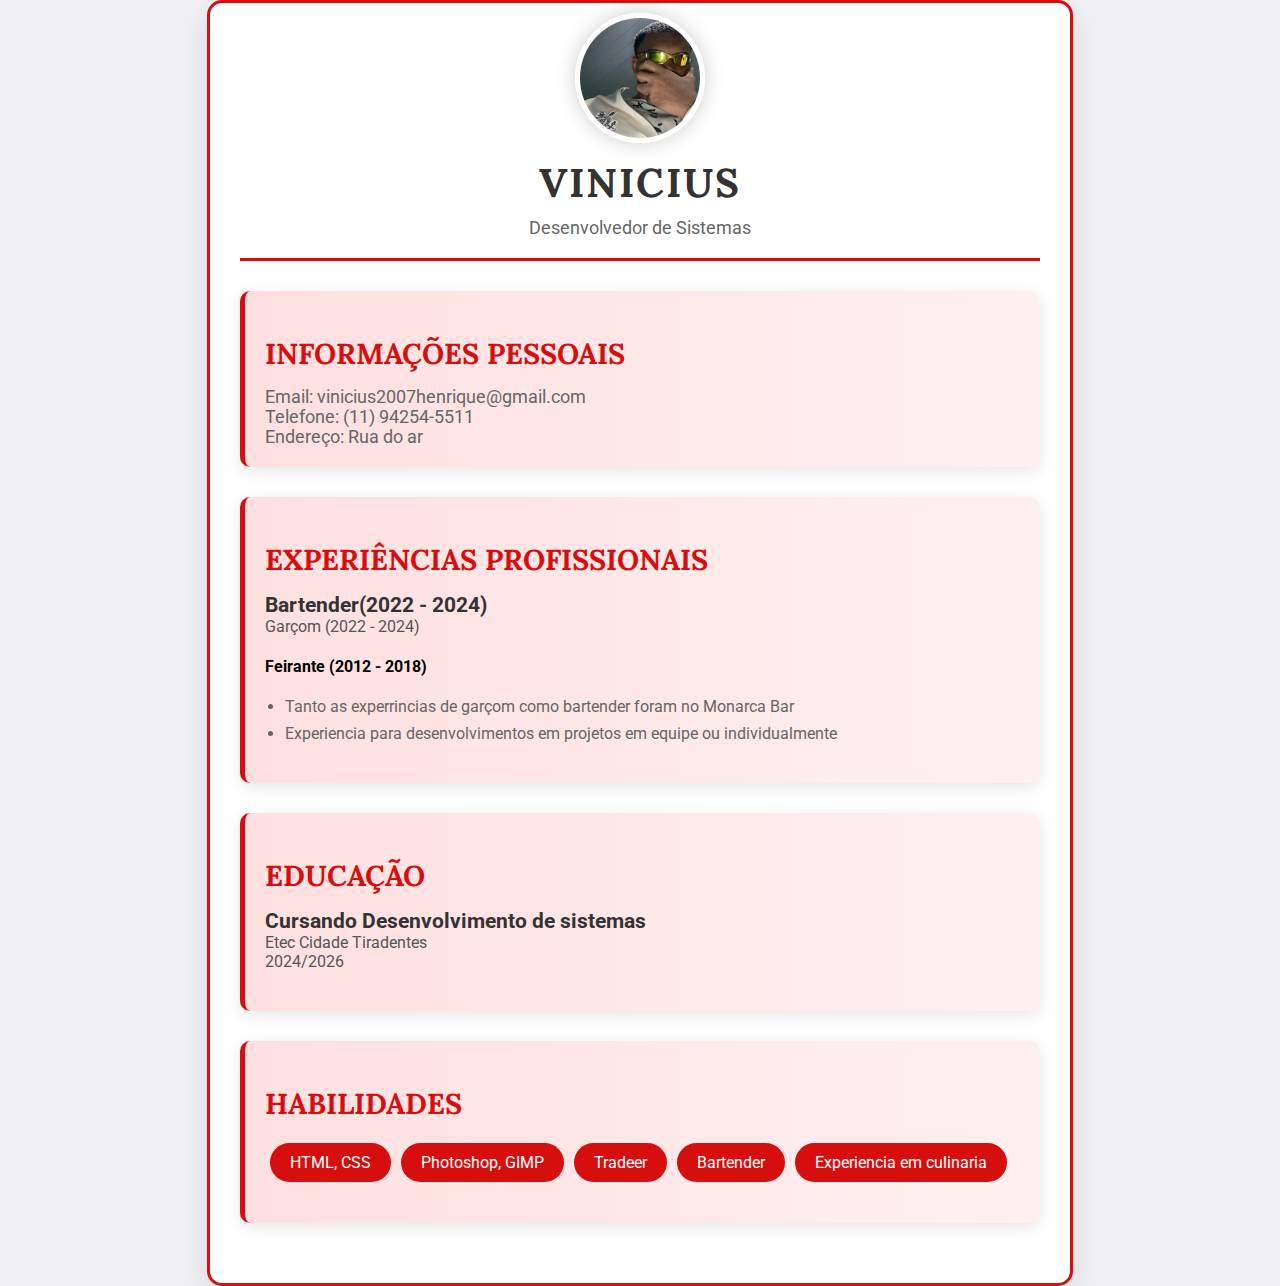
<file: curriculo/Curriculo/index.html>
<!DOCTYPE html>
<html lang="pt-BR">
<head>
    <meta charset="UTF-8">
    <meta name="viewport" content="width=device-width, initial-scale=1.0">
    <title>Currículo Fictício</title>
    <link rel="stylesheet" href="styles.css">
    <link href="https://fonts.googleapis.com/css2?family=Lora:wght@400;700&family=Roboto:wght@300;400&display=swap" rel="stylesheet">
</head>
<body>
    <div class="container">
        <div class="header">
            <img src="./negao.jpeg" alt="Foto de Perfil" class="foto-perfil">
            <h1>Vinicius </h1>
            <p>Desenvolvedor de Sistemas</p>
        </div>
        <div class="content">
            <section class="section">
                <h2>Informações Pessoais</h2>
                <p>Email: vinicius2007henrique@gmail.com</p>
                <p>Telefone: (11) 94254-5511</p>
                <p>Endereço: Rua do ar</p>
            </section>

            <section class="section">
                <h2>Experiências Profissionais</h2>
                <div class="job">
                    <h3>Bartender(2022 - 2024)</h3>
                    <p>Garçom (2022 - 2024)</p>
                    <h4>Feirante (2012 - 2018)</h4>
                    <ul>
                        <li>Tanto as experrincias de garçom como bartender foram no Monarca Bar</li>
                        <li>Experiencia para desenvolvimentos em projetos em equipe ou individualmente</li>
                    </ul>
                </div>
            </section>

            <section class="section">
                <h2>Educação</h2>
                <div class="education">
                    <h3>Cursando Desenvolvimento de sistemas</h3>
                    <p>Etec Cidade Tiradentes</p>
                    <p>2024/2026</p>
                </div>
                <div>
                   

            </section>

            <section class="section">
                <h2>Habilidades</h2>
                <ul class="skills">
                    <li>HTML, CSS</li>
                    <li>Photoshop, GIMP</li>
                    <li>Tradeer</li>
                    <li>Bartender</li>
                    <li>Experiencia em culinaria</li>
                </ul>
            </section>
        </div>
    </div>
</body>
</html>
</file>
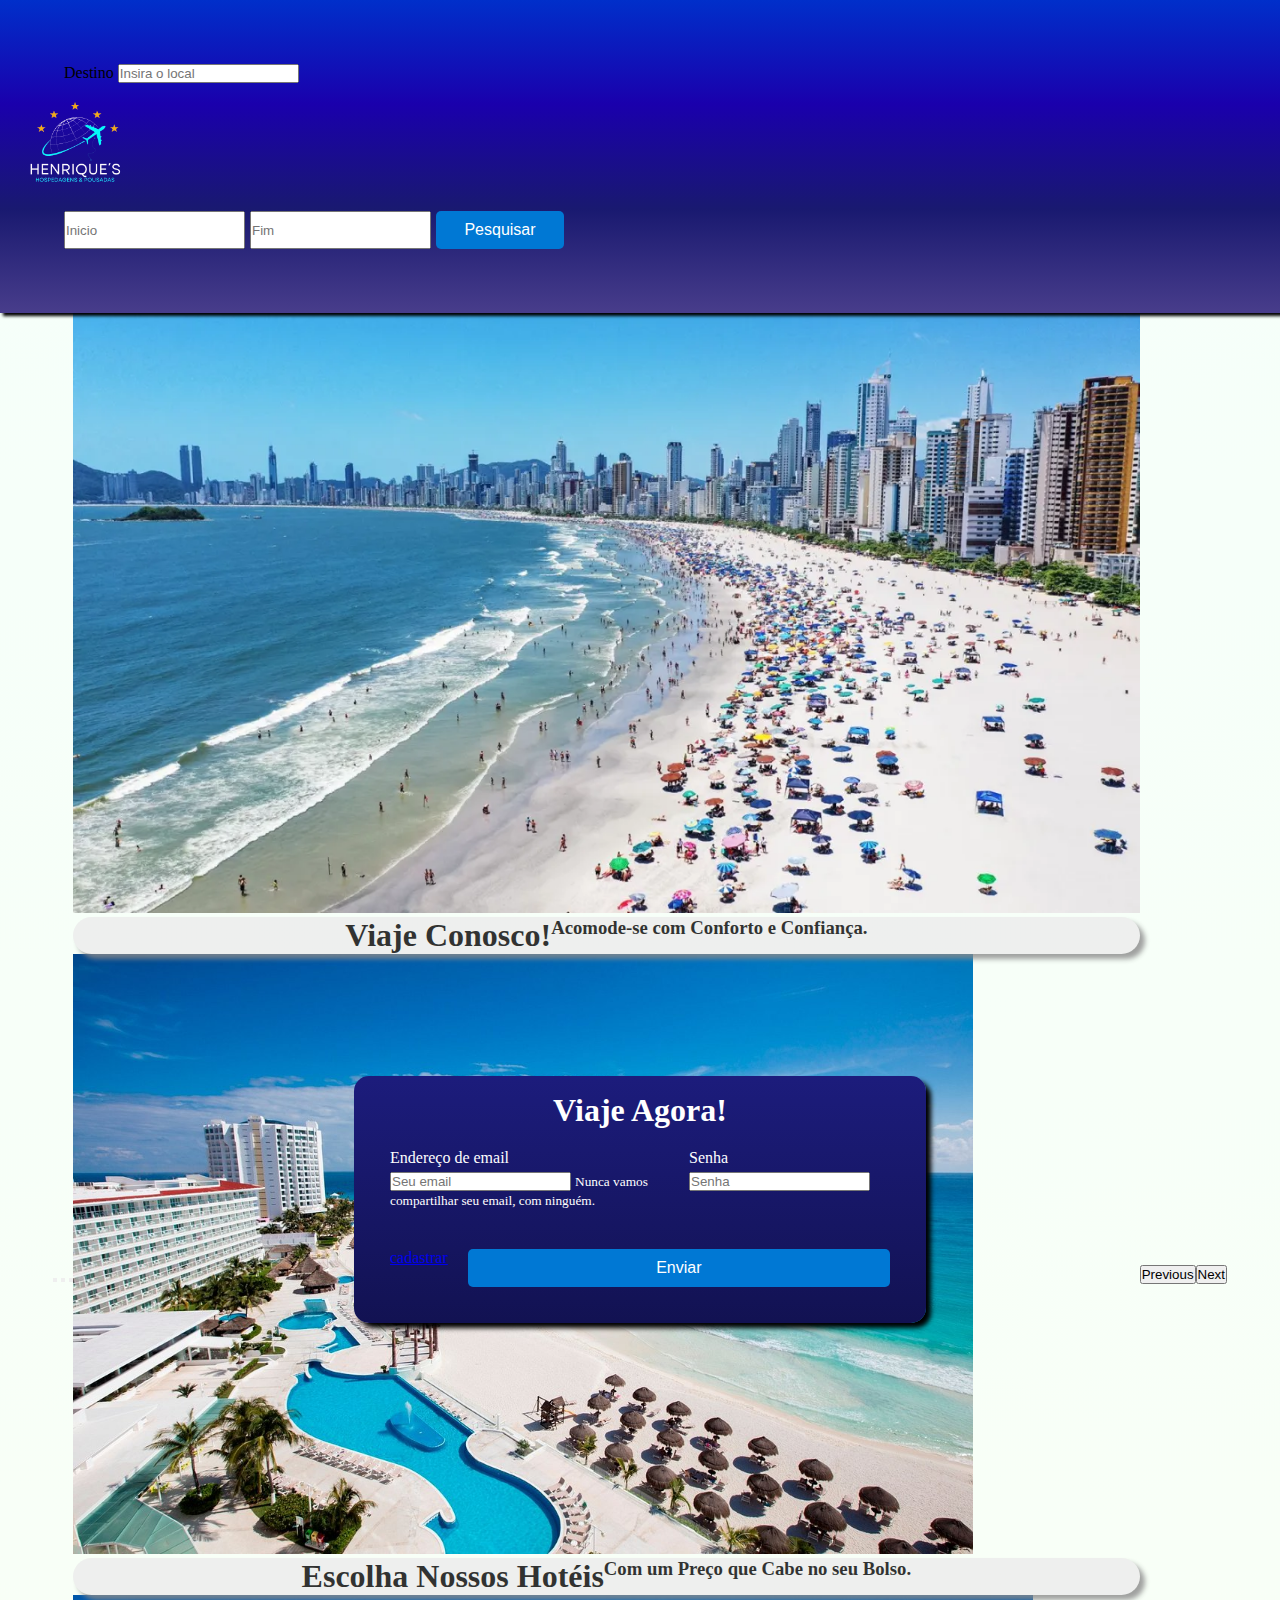
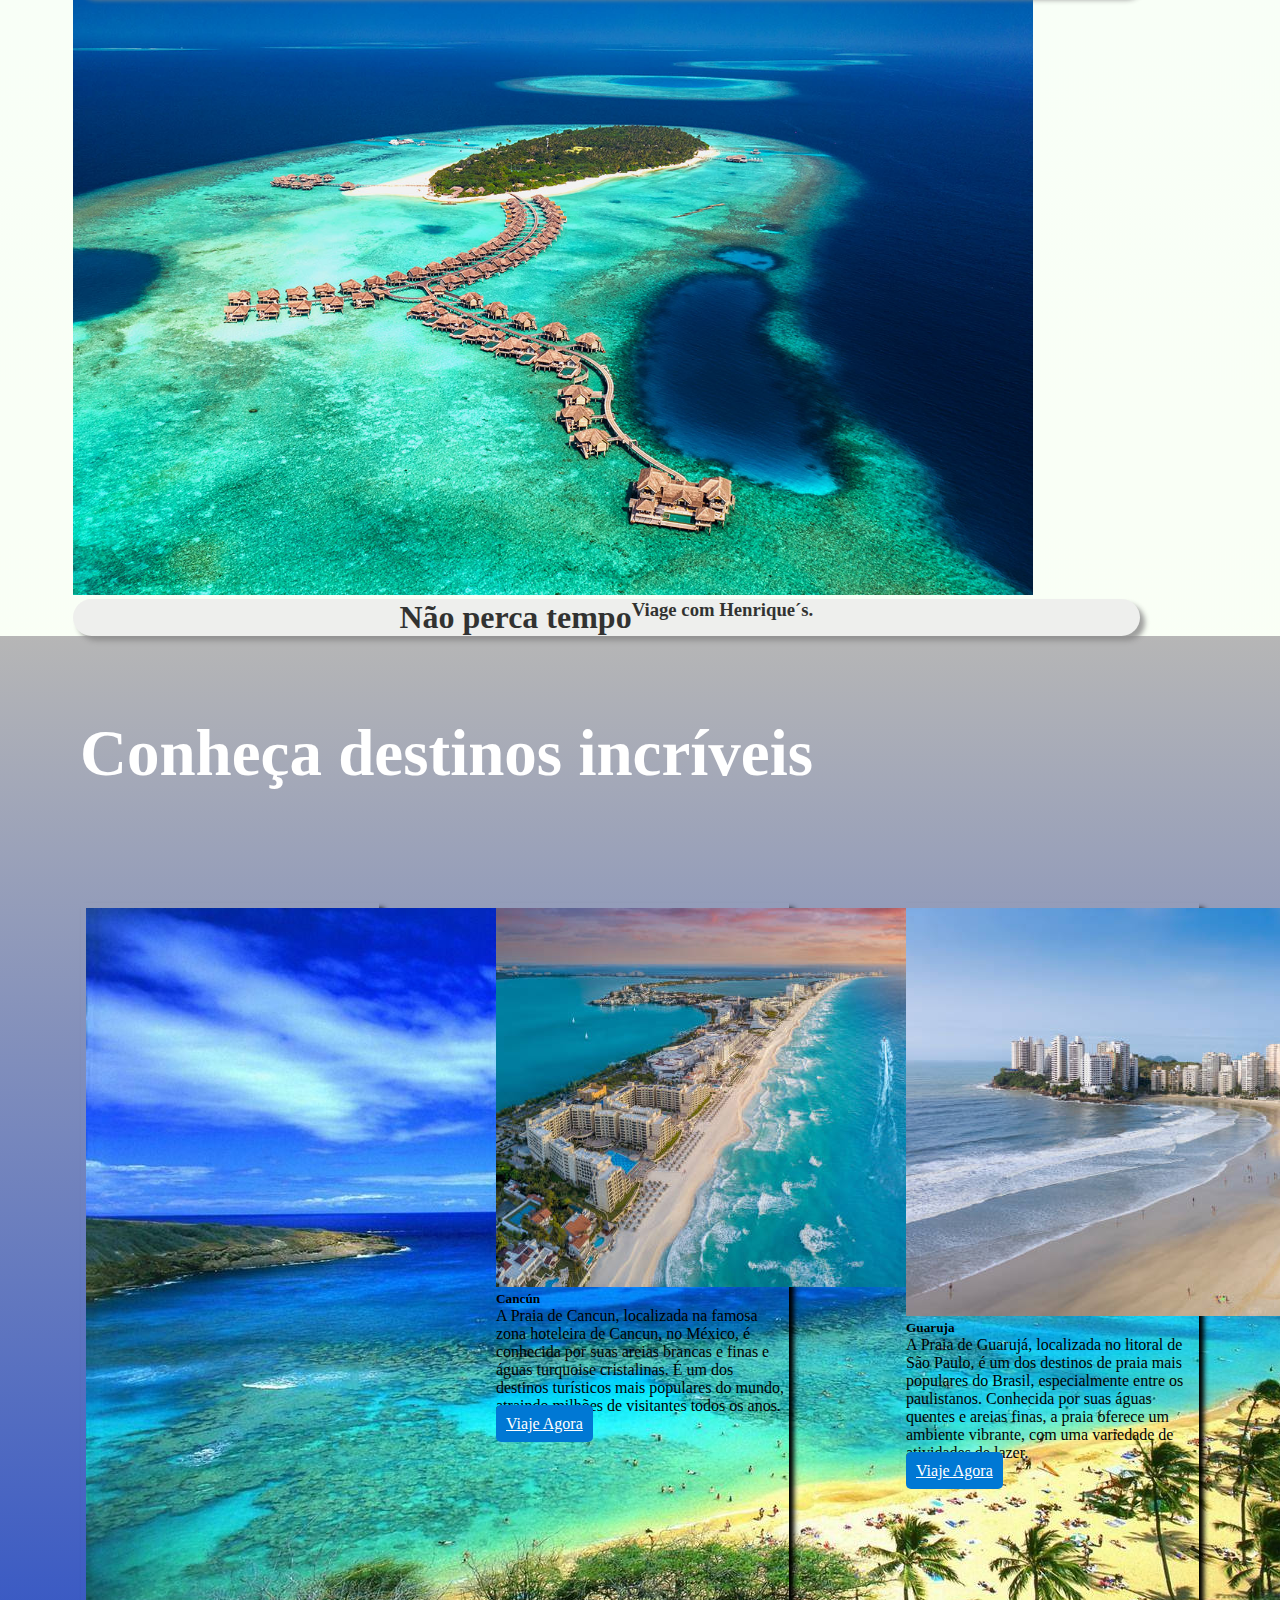
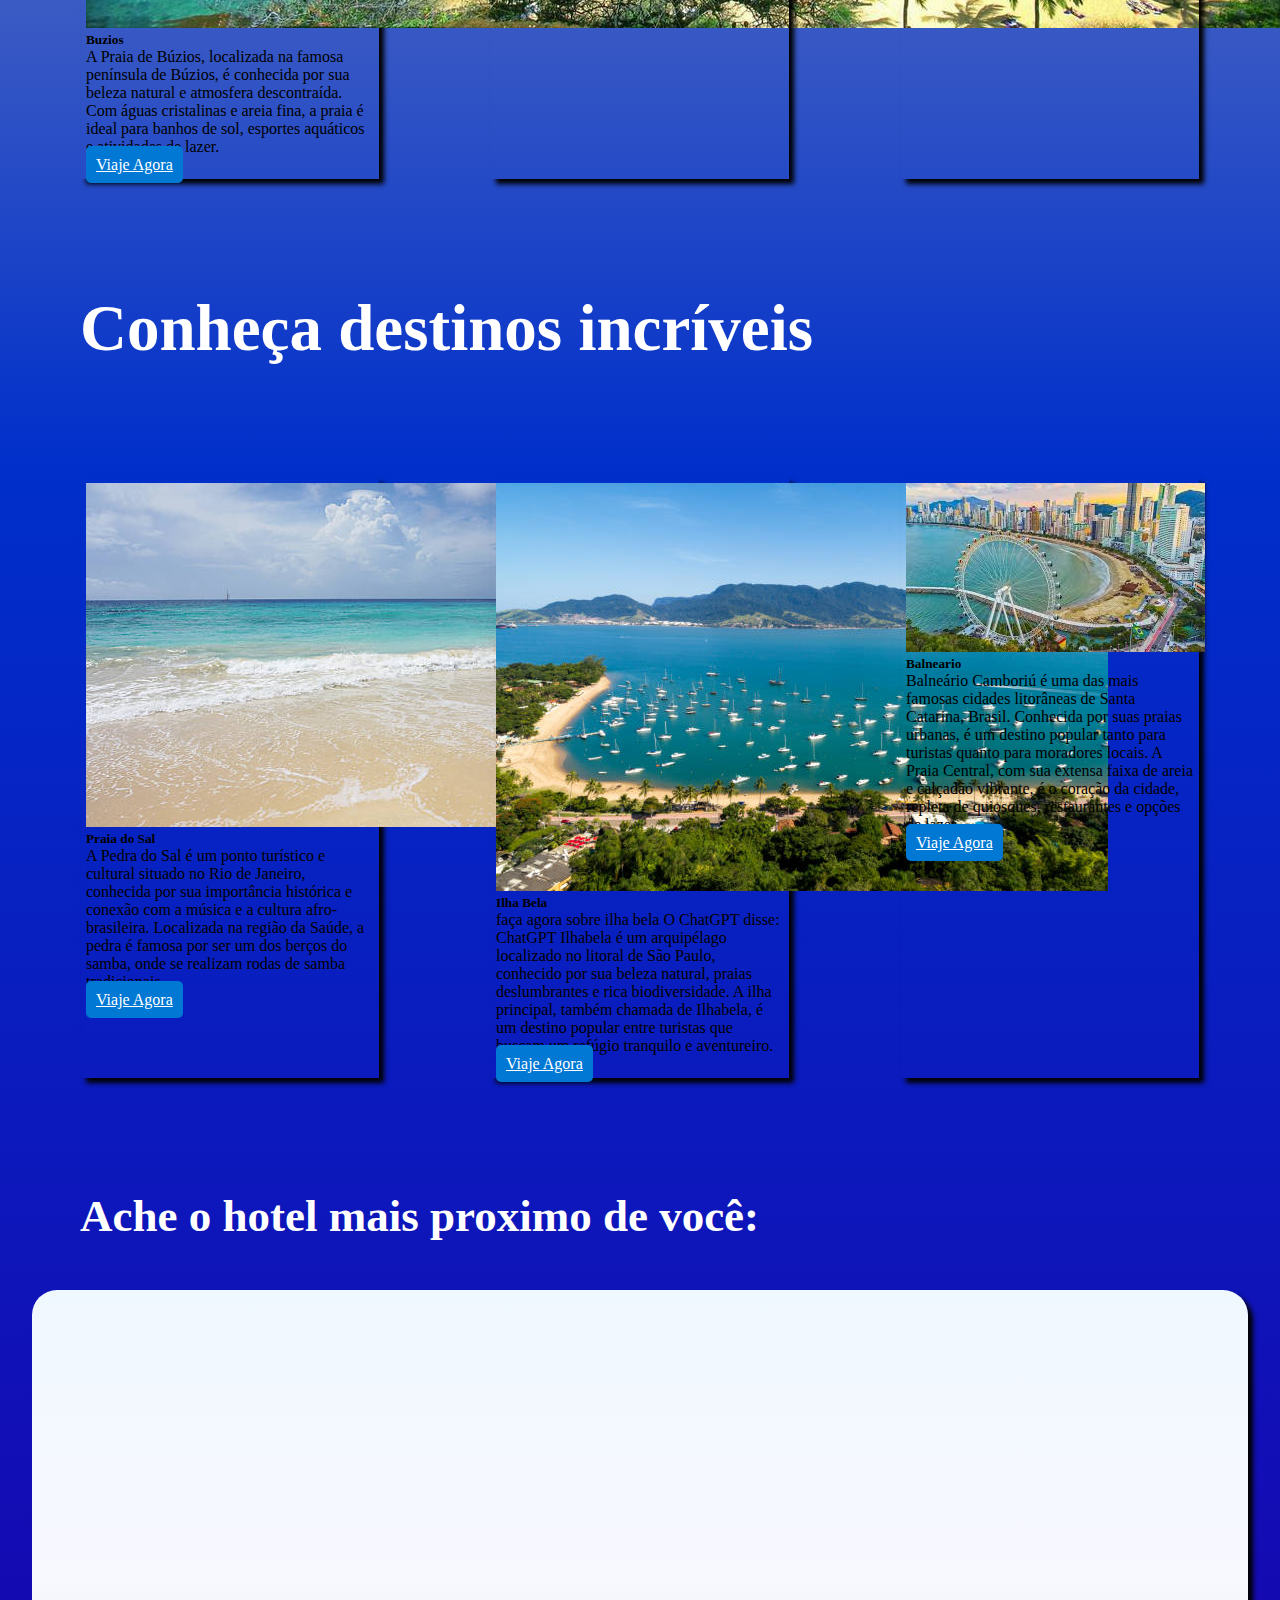
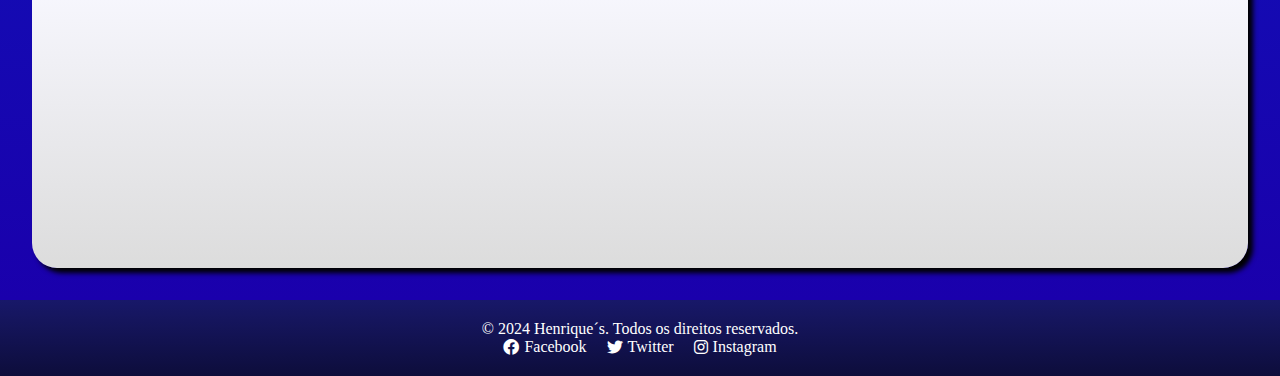
<file: Bootstrap/Bootstrap/pw/index.html>
<!doctype html>
<html lang="pt-br">
  <head>
    <!-- Required meta tags -->
    <meta charset="utf-8">
    <meta name="viewport" content="width=device-width, initial-scale=1">

    <!-- Bootstrap CSS -->
    <link href="https://cdn.jsdelivr.net/npm/bootstrap@5.0.2/dist/css/bootstrap.min.css" rel="stylesheet" integrity="sha384-EVSTQN3/azprG1Anm3QDgpJLIm9Nao0Yz1ztcQTwFspd3yD65VohhpuuCOmLASjC" crossorigin="anonymous">
    <link rel="stylesheet" href="https://cdnjs.cloudflare.com/ajax/libs/font-awesome/6.0.0-beta3/css/all.min.css">
    <link rel="stylesheet" href="style.css">

    <title>Henrique´s</title>
  </head>
  <body>

<!--navbar-->
<div class="td">
  <img src="./img/ph___vh.png" alt="" height="150rem" class="logo">
  <nav class="navbar navbar-light bg-light">
      <form class="container-fluid">
        <div class="input-group">
          <span class="input-group-text" id="basic-addon1">Destino</span>
          <input type="text" class="form-control" placeholder="Insira o local" aria-label="Username" aria-describedby="basic-addon1">
        </div>
      </form>   
      <form class="form-inline">
        <input class="form-control mr-sm-2" type="search" placeholder="Inicio" aria-label="Pesquisar">
        <input class="form-control mr-sm-2" type="search" placeholder="Fim" aria-label="Pesquisar">
        <button class="btn btn-outline-success my-2 my-sm-0" type="submit">Pesquisar</button>
      </form>
  </nav>  
</div> 

  <!--carrosel-->
  <div id="carouselExampleDark" class="carousel carousel-dark slide" data-bs-ride="carousel">
    <div class="carousel-indicators">
      <button type="button" data-bs-target="#carouselExampleDark" data-bs-slide-to="0" class="active" aria-current="true" aria-label="Slide 1"></button>
      <button type="button" data-bs-target="#carouselExampleDark" data-bs-slide-to="1" aria-label="Slide 2"></button>
      <button type="button" data-bs-target="#carouselExampleDark" data-bs-slide-to="2" aria-label="Slide 3"></button>
    </div>

  <!--login-->
    <div class="login">
      <h1>Viaje Agora!</h1>
      <form class="cadastro">
        <div class="form-group">
          <label for="exampleInputEmail1">Endereço de email</label>
          <input type="email" class="form-control" id="exampleInputEmail1" aria-describedby="emailHelp" placeholder="Seu email">
          <small id="emailHelp" class="form-text text-muted">Nunca vamos compartilhar seu email, com ninguém.</small>
        </div>
        <div class="form-group">
          <label for="exampleInputPassword1">Senha</label>
          <input type="password" class="form-control" id="exampleInputPassword1" placeholder="Senha">
        </div>
        <div class="form-group form-check">
        </div>
      </form>
      <form class="cadastro">
        <a href="./links/log.html">cadastrar</a>
          <button type="submit" class="btn btn-primary"><a href="/links/1_log.html" class="enviar">Enviar</a></button>
      </form>
    </div>

<!--carrosel-->
    <div class="carousel-inner">
      <div class="carousel-item active" data-bs-interval="10000">
        <img src="./img/balneario.webp" class="d-block w-100" alt="..." height="600px">
        <div class="carousel-caption d-none d-md-block">
          <h1 class="ttl">Viaje Conosco!</h1>
          <h3 class="txt">Acomode-se com Conforto e Confiança.</h3>
        </div>
      </div>
      <div class="carousel-item" data-bs-interval="2000">
        <img src="./img/cancun.jpg" class="d-block w-100" alt="..." height="600px">
        <div class="carousel-caption d-none d-md-block">
          <h1 class="ttl">Escolha Nossos Hotéis</h1>
          <h3 class="txt">Com um Preço que Cabe no seu Bolso.</h3>
        </div>
      </div>
      <div class="carousel-item">
        <img src="./img/maldivas.jpg" class="d-block w-100" alt="..." height="600px">
        <div class="carousel-caption d-none d-md-block">
          <h1 class="ttl">Não perca tempo</h1>
          <h3 class="txt">Viage com Henrique´s.</h3>
        </div>
      </div>
    </div>

    <button class="carousel-control-prev" type="button" data-bs-target="#carouselExampleDark" data-bs-slide="prev">
      <span class="carousel-control-prev-icon" aria-hidden="true"></span>
      <span class="visually-hidden">Previous</span>
    </button>
    <button class="carousel-control-next" type="button" data-bs-target="#carouselExampleDark" data-bs-slide="next">
      <span class="carousel-control-next-icon" aria-hidden="true"></span>
      <span class="visually-hidden">Next</span>
    </button>
  </div>

  <!--main-->
  <main class="meio">
    <h2 class="titulo1">Conheça destinos incríveis</h2>
    <div class="divisoria">
        <div class="card" style="width: 18rem;">
          <img src="./img/buzios.jpg" class="card-img-top" alt="...">
          <div class="card-body">
            <h5 class="card-title">Buzios</h5>
            <p class="card-text">A Praia de Búzios, localizada na famosa península de Búzios, é conhecida por sua beleza natural e atmosfera descontraída. Com águas cristalinas e areia fina, a praia é ideal para banhos de sol, esportes aquáticos e atividades de lazer.</p>
            <a href="#" class="btn btn-primary">Viaje Agora</a>
          </div>
        </div>

        <div class="card" style="width: 18rem;">
          <img src="./img/cancun_card.jpg" class="card-img-top" alt="...">
          <div class="card-body">
            <h5 class="card-title">Cancún</h5>
            <p class="card-text">A Praia de Cancun, localizada na famosa zona hoteleira de Cancun, no México, é conhecida por suas areias brancas e finas e águas turquoise cristalinas. É um dos destinos turísticos mais populares do mundo, atraindo milhões de visitantes todos os anos.
            </p>
            <a href="#" class="btn btn-primary">Viaje Agora</a>
          </div>
        </div>

        <div class="card" style="width: 18rem;">
          <img src="./img/guaruja.jpg" class="card-img-top" alt="...">
          <div class="card-body">
            <h5 class="card-title">Guaruja</h5>
            <p class="card-text">
              A Praia de Guarujá, localizada no litoral de São Paulo, é um dos destinos de praia mais populares do Brasil, especialmente entre os paulistanos. Conhecida por suas águas quentes e areias finas, a praia oferece um ambiente vibrante, com uma variedade de atividades de lazer.</p>
            <a href="#" class="btn btn-primary">Viaje Agora</a>
          </div>
        </div>
    </div>

    <!--divisao-->
    <h2 class="titulo1">Conheça destinos incríveis</h2>
    <div class="divisoria2">
      <div class="card" style="width: 18rem;">
        <img src="./img/sal.jpg" class="card-img-top" alt="...">
        <div class="card-body">
          <h5 class="card-title">Praia do Sal</h5>
          <p class="card-text">A Pedra do Sal é um ponto turístico e cultural situado no Rio de Janeiro, conhecida por sua importância histórica e conexão com a música e a cultura afro-brasileira. Localizada na região da Saúde, a pedra é famosa por ser um dos berços do samba, onde se realizam rodas de samba tradicionais.</p>
          <a href="#" class="btn btn-primary">Viaje Agora</a>
        </div>
      </div>

      <div class="card" style="width: 18rem;">
        <img src="./img/ilhabela.jpg" class="card-img-top" alt="...">
        <div class="card-body">
          <h5 class="card-title">Ilha Bela</h5>
          <p class="card-text">faça agora sobre ilha bela
            O ChatGPT disse:
            ChatGPT
            Ilhabela é um arquipélago localizado no litoral de São Paulo, conhecido por sua beleza natural, praias deslumbrantes e rica biodiversidade. A ilha principal, também chamada de Ilhabela, é um destino popular entre turistas que buscam um refúgio tranquilo e aventureiro.</p>
          <a href="#" class="btn btn-primary">Viaje Agora</a>
        </div>
      </div>

      <div class="card" style="width: 18rem;">
        <img src="./img/balneario.jpg" class="card-img-top" alt="...">
        <div class="card-body">
          <h5 class="card-title">Balneario</h5>
          <p class="card-text">
            Balneário Camboriú é uma das mais famosas cidades litorâneas de Santa Catarina, Brasil. Conhecida por suas praias urbanas, é um destino popular tanto para turistas quanto para moradores locais. A Praia Central, com sua extensa faixa de areia e calçadão vibrante, é o coração da cidade, repleta de quiosques, restaurantes e opções de lazer.</p>
          <a href="#" class="btn btn-primary">Viaje Agora</a>
        </div>
      </div>
    </div>
    <div class="container">
      <h2 class="titulo2">Ache o hotel mais proximo de você:</h2>
      <div class="map">
        <iframe src="https://www.google.com/maps/embed?pb=!1m18!1m12!1m3!1d7321.85736510177!2d-46.4869244568963!3d-23.426943271105717!2m3!1f0!2f0!3f0!3m2!1i1024!2i768!4f13.1!3m3!1m2!1s0x94ce8af96f722a25%3A0x8071626c51a7154a!2sAeroporto%20Internacional%20de%20Guarulhos!5e0!3m2!1spt-BR!2sbr!4v1728472586539!5m2!1spt-BR!2sbr" width="1000" height="450" style="border:0;" allowfullscreen="" loading="lazy" referrerpolicy="no-referrer-when-downgrade"></iframe>
      </div>
    </div>
  
  </main>

  <!--footer-->
  <footer class="footer">
    <div class="container">
        <p>&copy; 2024 Henrique´s. Todos os direitos reservados.</p>
        <ul class="social-media">
            <li><a href="https://facebook.com" target="_blank"><i class="fab fa-facebook"></i> Facebook</a></li>
            <li><a href="https://twitter.com" target="_blank"><i class="fab fa-twitter"></i> Twitter</a></li>
            <li><a href="https://instagram.com" target="_blank"><i class="fab fa-instagram"></i> Instagram</a></li>
        </ul>
    </div>
</footer>

    <!-- Optional JavaScript; choose one of the two! -->

    <!-- Option 1: Bootstrap Bundle with Popper -->
    <script src="https://cdn.jsdelivr.net/npm/bootstrap@5.0.2/dist/js/bootstrap.bundle.min.js" integrity="sha384-MrcW6ZMFYlzcLA8Nl+NtUVF0sA7MsXsP1UyJoMp4YLEuNSfAP+JcXn/tWtIaxVXM" crossorigin="anonymous"></script>

    <!-- Option 2: Separate Popper and Bootstrap JS -->
    <!--
    <script src="https://cdn.jsdelivr.net/npm/@popperjs/core@2.9.2/dist/umd/popper.min.js" integrity="sha384-IQsoLXl5PILFhosVNubq5LC7Qb9DXgDA9i+tQ8Zj3iwWAwPtgFTxbJ8NT4GN1R8p" crossorigin="anonymous"></script>
    <script src="https://cdn.jsdelivr.net/npm/bootstrap@5.0.2/dist/js/bootstrap.min.js" integrity="sha384-cVKIPhGWiC2Al4u+LWgxfKTRIcfu0JTxR+EQDz/bgldoEyl4H0zUF0QKbrJ0EcQF" crossorigin="anonymous"></script>
    -->
  </body>
</html>
</file>
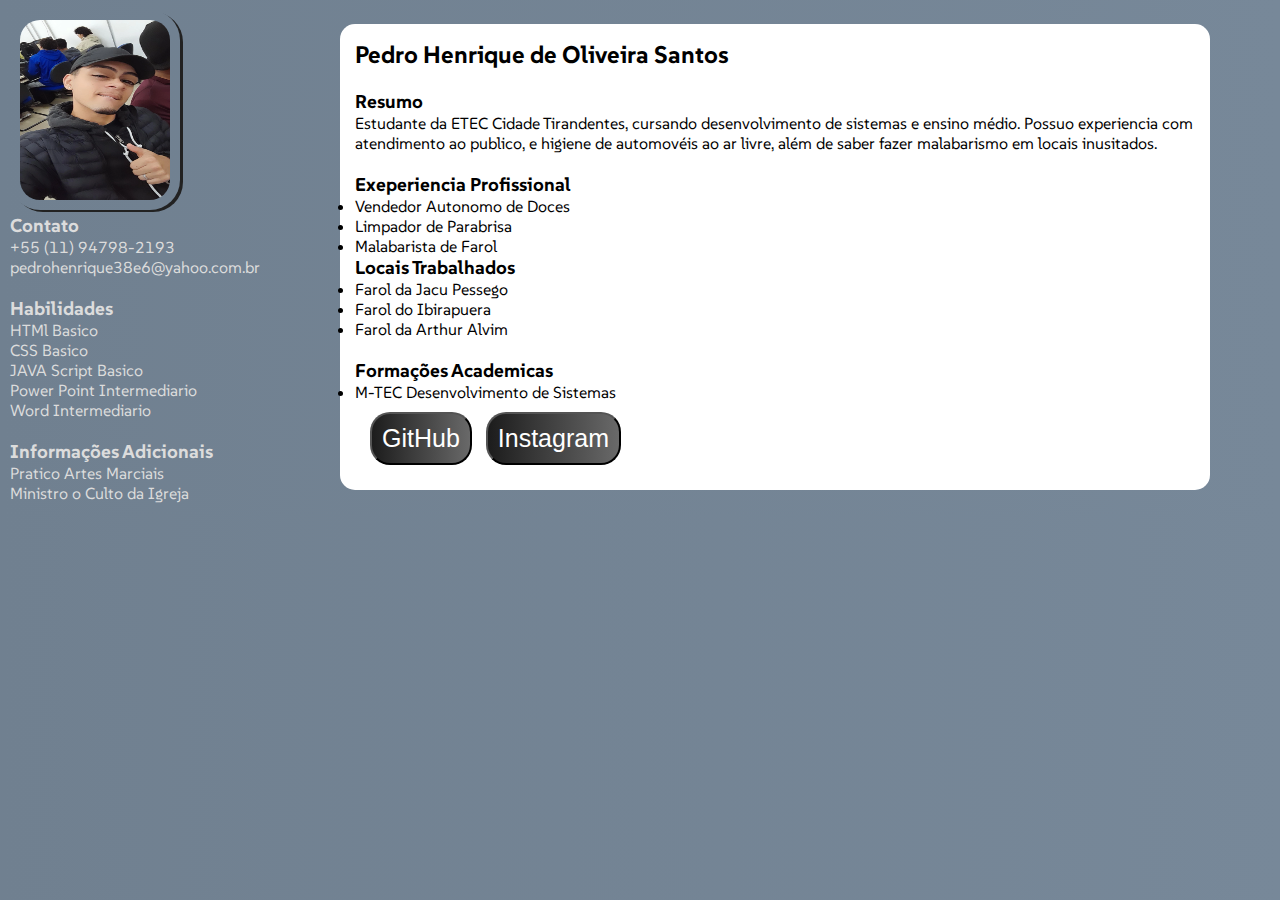
<file: curriculo/Curriculo/crcl_final/index.html>
<!DOCTYPE html>
<html lang="en">
<head>
    <meta charset="UTF-8">
    <meta name="viewport" content="width=device-width, initial-scale=1.0">
    <title>Curriculo Pedro H.</title>
    <link rel="stylesheet" href="style.css">
    <link href="https://fonts.googleapis.com/css2?family=SUSE:wght@100..800&display=swap" rel="stylesheet">
</head>
<body>
    <nav class="conteiner">
        <ul class="color">
                <div>
                    <img src="./img/IMG_20240918_071628_315.webp" alt="" height="180px"  width="150px">
                    <h3>Contato</h3>
                    <p>+55 (11) 94798-2193</p>
                    <p>pedrohenrique38e6@yahoo.com.br</p>
                    <br>
                    <h3>Habilidades</h3>
                    <li>HTMl Basico</li>
                    <li>CSS Basico</li>
                    <li>JAVA Script Basico</li>
                    <li>Power Point Intermediario</li>
                    <li>Word Intermediario</li>
                    <br>
                    <h3>Informações Adicionais</h3>
                    <li>Pratico Artes Marciais</li>
                    <li>Ministro o Culto da Igreja</li>
                </div>
        </ul>

        <header class="noneColor">
            <main>
                <h2>
                    Pedro Henrique de Oliveira Santos
                </h2>
                <div></div>
                <h3>Resumo</h3>
                <p>Estudante da ETEC Cidade Tirandentes, cursando desenvolvimento de sistemas e ensino médio. Possuo experiencia com atendimento ao publico, e higiene de automovéis ao ar livre, além de saber fazer malabarismo em locais inusitados.</p>
                <div></div>
                <h3>Exeperiencia Profissional</h3>
                <li>Vendedor Autonomo de Doces</li>
                <li>Limpador de Parabrisa</li>
                <li>Malabarista de Farol</li>
                <h3>Locais Trabalhados</h3>
                <li>Farol da Jacu Pessego</li>
                <li>Farol do Ibirapuera</li>
                <li>Farol da Arthur Alvim </li>
                <div></div>
                <h3>Formações Academicas</h3>
                <li>M-TEC Desenvolvimento de Sistemas</li>
                <div>
                    <a href="https://github.com/PedroSantss"><button>GitHub</button></a>
                <a href="https://www.instagram.com/pedro_hsantss/"><button>Instagram</button></a>
                </div>
                
            </main>
        </header>
    </nav>
</body>
</html>
</file>
<file: curriculo/Curriculo/styles.css>
body {
    font-family: 'Roboto', sans-serif;
    background-color: #f0f0f5;
    margin: 0;
    padding: 0;
    display: flex;
    justify-content: center;
    align-items: center;
    min-height: 100vh;
}

.container {
    width: 800px;
    background-color: #ffffff;
    box-shadow: 0 10px 30px rgba(0, 0, 0, 0.1);
    padding: 30px;
    border-radius: 15px;
    border: 3px solid #d70e0e;
    overflow: hidden;
}

.header {
    margin-top: 2.5rem;
    text-align: center;
    margin-bottom: 30px;
    position: relative;
    padding-bottom: 20px;
    border-bottom: 3px solid #d70e0e;
}

.foto-perfil {
    margin-top: 2rem;
    width: 120px;
    height: 120px;
    border-radius: 50%;
    margin-top: -60px;
    border: 5px solid #ffffff;
    box-shadow: 0 0 20px rgba(0, 0, 0, 0.2);
}

h1 {
    font-family: 'Lora', serif;
    font-size: 2.5em;
    margin: 10px 0;
    color: #333;
    text-transform: uppercase;
    letter-spacing: 2px;
}

p {
    color: #666;
    font-size: 1.1em;
    margin: 0;
}

.section {
    margin-bottom: 30px;
    padding: 20px;
    border-left: 5px solid #d70e0e;
    background: linear-gradient(to right, #ffe0e0, #fff0f0);
    border-radius: 10px;
    box-shadow: 0 4px 15px rgba(0, 0, 0, 0.1);
}

h2 {
    font-family: 'Lora', serif;
    color: #d70e0e;
    font-size: 1.8em;
    margin-bottom: 15px;
    text-transform: uppercase;
}

.job, .education {
    margin-bottom: 20px;
}

h3 {
    color: #333;
    font-size: 1.3em;
    margin: 0;
}

.job p, .education p {
    color: #555;
    font-size: 1em;
}

.job ul, .education ul {
    margin: 10px 0;
    padding-left: 20px;
}

.job ul li {
    list-style-type: disc;
    color: #666;
    margin-bottom: 8px;
}

ul.skills {
    list-style-type: none;
    padding: 0;
    display: flex;
    flex-wrap: wrap;
}

ul.skills li {
    background-color: #d70e0e;
    color: white;
    padding: 10px 20px;
    margin: 5px;
    border-radius: 20px;
    font-size: 1em;
    transition: transform 0.2s;
    cursor: pointer;
}

ul.skills li:hover {
    transform: scale(1.1);
}

a {
    color: #d70e0e;
    text-decoration: none;
}

a:hover {
    text-decoration: underline;
}
</file>
<file: Bootstrap/Bootstrap/pw/style.css>
*{
    margin: 0;
    padding: 0;
}

body{
    background-image: linear-gradient(	#F5FFFA,#FFFFF0 ) !important;
}



nav{
    z-index: 3;
    background-image: linear-gradient(#002fca, #1a00ac, #191970, #483D8B  ) !important;
    width: 100%; 
    box-shadow: 3px 3px 3px rgb(0, 0, 0);
}

.navttl{
    display: flex;
    justify-content: center;
    font-size: 50px;
}

form{
    display: flex;
    max-width: 500px;
    padding: 4rem;
    gap: 5px;
}

input{
    max-width: 400px;
}

.td{
    display: flex;
    align-items: center;
}

.logo{
    z-index: 5;
    position: absolute;
    display: flex;
}



.carousel{
    display: flex;
    justify-content: center;
    align-items: center;
    box-shadow: 3px 3px 3px rgb(0, 0, 0);
}

h1{
    display: flex;
    justify-content: center;
    color: white;
}

.login{
    margin-bottom: 150px;
    z-index: 5;
    position: absolute;
    padding: 1rem;
    border-radius: 15px;
    background-image: linear-gradient(#1c1c7c, #121252) !important;
    color: white;
    box-shadow: 5px 5px 5px rgb(0, 0, 0);
}

.cadastro{
    display: flex;
    justify-content: center;
    gap: 20px;
    padding: 20px;
}

.enviar{
    text-decoration: none;
    color: white;
}

.d-md-block{
    display: flex;
    justify-content: center;
    opacity: 80%;
    border-radius: 50px;
    background-color: rgb(236, 236, 236);
    box-shadow: 5px 5px 5px rgb(139, 139, 139);
}

.ttl{
    color: rgb(0, 0, 0);
}

.txt{
    color: rgb(0, 0, 0);
}



.meio{
    background-image: linear-gradient(	#b6b6b6, #002fca, #1a00ac ) !important;
    padding: 2rem;
}

.divisoria{
    display: flex;
    justify-content: center;
    gap: 7rem;
    padding: 4rem;
}

.card{
    padding: 5px;
    box-shadow: 5px 5px 5px rgb(0, 0, 0);
}

.divisoria2{
    display: flex;
    justify-content: center;
    gap: 7rem;
    padding: 4rem;
}

.titulo1{
    display: flex;
    justify-content: flex-start;
    font-size: 65px;
    padding: 3rem;
    color: white;
}

.titulo2{
    display: flex;
    justify-content: flex-start;
    font-size: 45px;
    padding: 3rem;
    color: white;
}

.map{
    display: flex;
    justify-content: center;
    align-items: center;
    padding: 4rem;
    border-radius: 25px;
    background-image: linear-gradient(	#F0F8FF, 	#F8F8FF, 	#DCDCDC) !important;
    box-shadow: 5px 5px 5px rgb(0, 0, 0);
}



.footer {
    background-image: linear-gradient(#181869, #0d0d3b) !important;
    color: white;
    padding: 20px 0;
    text-align: center;
}

.footer .container {
    max-width: 1200px;
    margin: 0 auto;
    padding: 0 20px;
}

.footer p {
    margin: 0;
}

.footer .social-media {
    list-style: none;
    padding: 0;
    display: flex;
    justify-content: center; /* Centraliza os ícones */
    flex-wrap: wrap; /* Permite que os ícones se movam para a linha seguinte se necessário */
}

.footer .social-media li {
    margin: 0 10px;
}

.footer .social-media a {
    color: white;
    text-decoration: none;
    display: flex; /* Para alinhar ícone e texto */
    align-items: center; /* Centraliza verticalmente */
}

.footer .social-media a:hover {
    text-decoration: underline;
}

.footer .social-media a i {
    margin-right: 5px; /* Espaço entre o ícone e o texto */
}

/* Estilos responsivos */
@media (max-width: 600px) {
    .footer p {
        font-size: 14px; /* Diminui o tamanho do texto no mobile */
    }

    .footer .social-media {
        flex-direction: column; /* Alinha os ícones em coluna em telas menores */
        align-items: center; /* Centraliza os ícones horizontalmente */
    }

    .footer .social-media li {
        margin: 5px 0; /* Margem entre os itens em coluna */
    }
}



.container-2 {
    max-width: 1000px;
    margin: 50px auto;
    padding: 20px;
    background-color: #fff;
    border-radius: 10px;
    box-shadow: 0 2px 10px rgba(0, 0, 0, 0.1);
}
 
.titulo h1 {
    color: #0078d4;
    text-align: center;
    margin-bottom: 20px;
}
 
label {
    display: block;
    margin-bottom: 5px;
}
.outros{
    display: flex;
    gap: 20px;
}
input[type="date"],
input[type="number"] {
    width: 25%;
    padding: 20px;
    margin-bottom: 15px;
    border: 1px solid #ccc;
    border-radius: 5px;
}
 
.btn {
    width: 100%;
    padding: 10px;
    background-color: #0078d4;
    color: white;
    border: none;
    border-radius: 5px;
    font-size: 16px;
    cursor: pointer;
}
 
.btn:hover {
    background-color: #065777;
}
 
.message {
    margin-top: 20px;
    text-align: center;
    color: #4CAF50;
    font-weight: bold;
}



.carousel-container {
    display: flex;
    margin-left: 25rem;
    padding: 50px;
    width: 80%;
    max-width: 1000px;
    height: 500px;
    position: relative;
}
 
.main-image {
    flex: 3;
    position: relative;
}
 
.main-image img {
    width: 100%;
    height: 100%;
    object-fit: cover;
    border-radius: 10px;
}
 
.image-text {
    position: absolute;
    bottom: 20px;
    left: 20px;
    color: white;
    background-color: rgba(14, 14, 14, 0.788);
    padding: 10px;
    border-radius: 5px;
}
 
.image-text h1 {
    margin: 0;
    font-size: 2rem;
}
 
.image-text p {
    margin-top: 10px;
    font-size: 1rem;
}
 
.thumbnail-images {
    flex: 1;
    display: flex;
    flex-direction: column;
    justify-content: space-between;
    margin-left: 20px;
}
 
.thumb {
    width: 100%;
    height: 30%;
    object-fit: cover;
    border-radius: 10px;
    cursor: pointer;
    transition: opacity 0.3s ease;
}
 
.thumb:hover {
    opacity: 0.7;
    transition: 0.5s;
    transform: scale(1.05);
}
</file>
<file: curriculo/Curriculo/crcl_final/style.css>
*{
    margin: 0;
    padding: 0;
    
}

body{
    background-image: linear-gradient( to right, #708090,#778899 );
}

.conteiner{
    display: flex;
    font-family: "SUSE", sans-serif;
}


.noneColor{
    display: flex;
    padding-left: 70px;
    padding-right: 70px;
    color: black;
    justify-content: center;
    align-items: center;
    font-family: "SUSE", sans-serif;
}

img{
    box-shadow: rgb(34, 34, 34) 3px 2px;
}

button{
    color: white;
    background-image: linear-gradient( to right, #1C1C1C,#363636,#4F4F4F,#696969 );
    border-radius: 20px;
    padding: 10px;
    font-size: 25px;
}

a :hover{
    transition: 0.3s;
    box-shadow: black 5px 3px 3px;
    color: white;
    background-image: linear-gradient( to right, #586470,#454e57 );
    padding: 10px;
}

a{
    padding: 5px;
}

main{
    background-color: white;
    padding: 15px;
    border-radius: 15px;
}

.color{
    align-items: center;
    justify-content: center;
    color: #DCDCDC;
    flex-wrap: wrap;
    
}

div, img{
    border-radius: 30px;
    padding: 10px;
    align-items: center;
    justify-content: center;
}

@media (max-width:1000px){
    .color{
        padding-bottom: 55px;
        font-size: 25px;
    }

    .noneColor{
        font-size: 20px;
    }

    button{
        font-size: 20px;
    }
}

@media (max-width: 820px) {


    .noneColor {
        padding-left: 10px;
        padding-right: 10px;
        font-size: 25px;
        flex-wrap: wrap;
    }

    button{
        padding: 20px;
        font-size: 20px;
    }

    .color {
        font-size: 20px;
        flex-wrap: wrap;
    }
    img{
        height: 400px;
        width: 250px;
    }
}

@media (max-width: 412px) {


    .noneColor {
        padding-left: 10px;
        padding-right: 10px;
        font-size: 30px;
        flex-wrap: wrap;
    }

    .conteiner {
        font-size: 25px;
        flex-wrap: wrap;
        list-style: none;
    }

    button{
        font-size: 25px;
        padding: 25px;
    }

    .color{
        list-style: none;
        align-items: center;
        justify-content: center;
        font-size: 25px;
    }
    
    img{
        height: 350px;
        width: 300px;
    }
}
</file>
